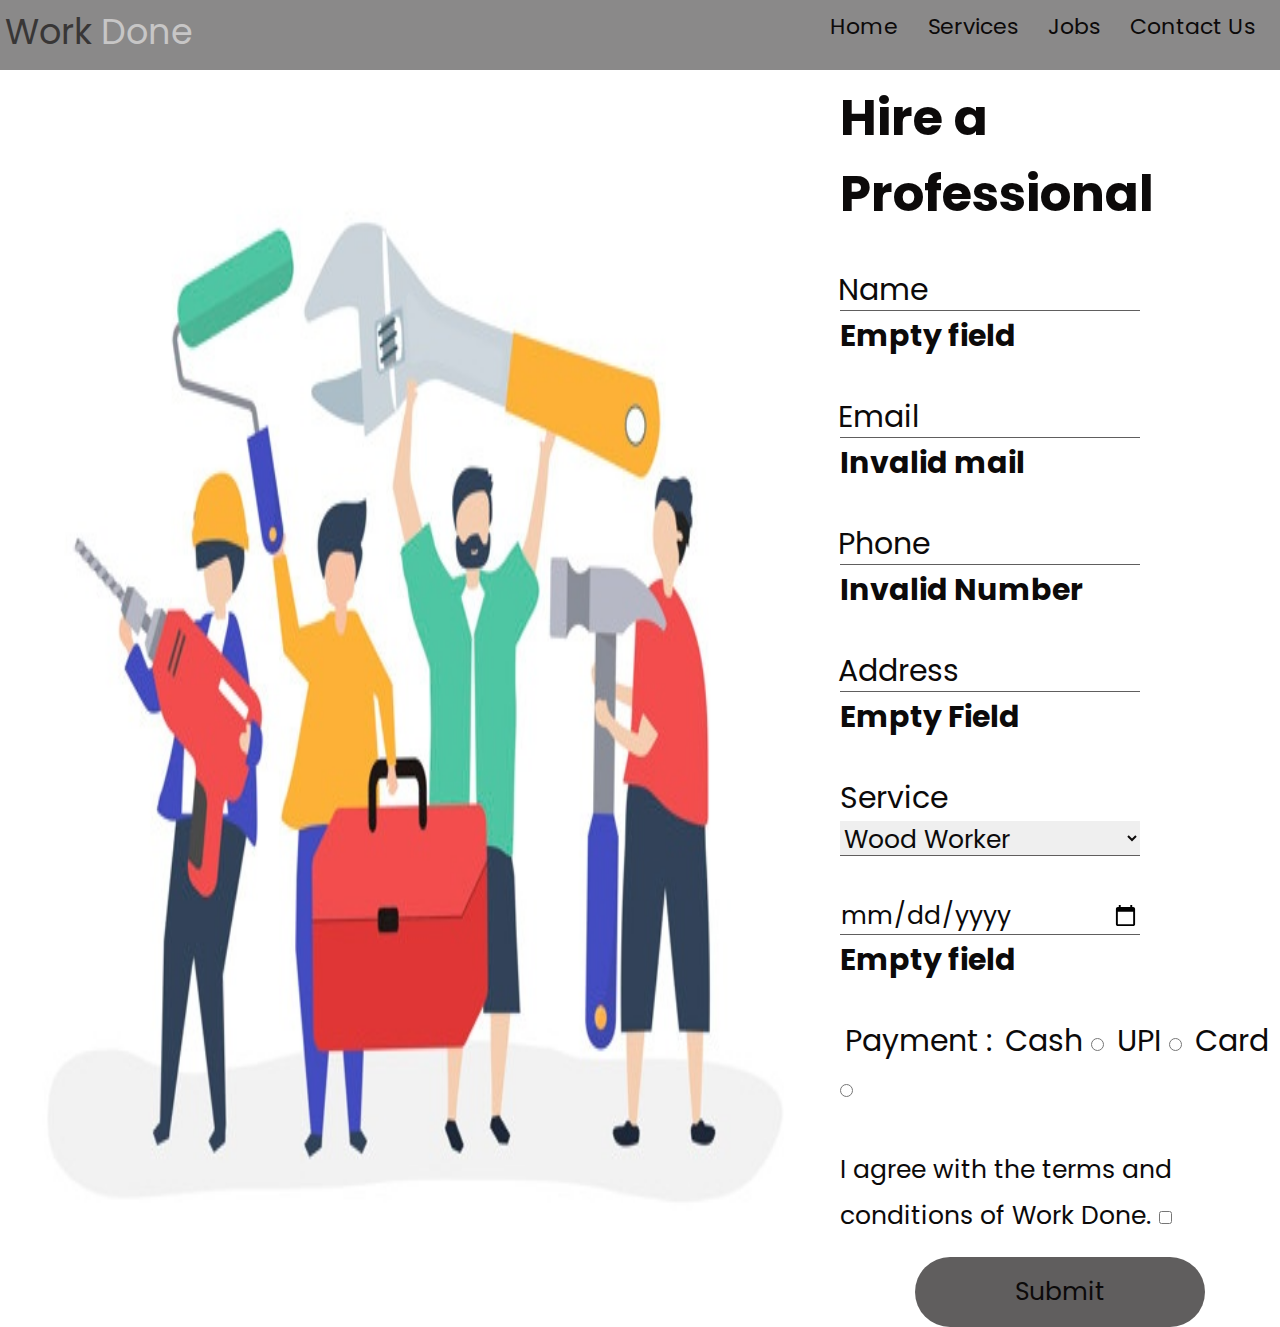
<file: hire.html>
<!DOCTYPE html>
<html lang="en">

<head>
    <meta charset="UTF-8">
    <meta http-equiv="X-UA-Compatible" content="IE=edge">
    <meta name="viewport" content="width=device-width, initial-scale=1.0">
    <title>Document</title>
    <link rel="icon" href="./icons/logo.png">

    <link rel="stylesheet" href="hire.css">
    <script src="hire.js"></script>
</head>

<body>

    <section class="navbar">

        <div class="logo">
            <span id="sp1">Work</span>
            <span id="sp2">Done</span>

        </div>


        <div id="slidebar">
            <div id="toggle" onclick="show()">

                <span></span>
                <span></span>
                <span></span>

            </div>

            <ul class="ul">
                <li> <a onclick="show()" href="./index.html">Home</a></li>

                <li> <a onclick="show()" href="./index.html">Services</a></li>

                <li> <a onclick="show()" href="./index.htm">Jobs</a></li>

                <li> <a href="./index.htm">Contact Us</a></li>

            </ul>
        </div>




    </section>


    <section class="hr">

        <img src="./icons/page2pic1.webp" alt="">

        <div class="details">
            <h1>
                Hire a Professional
            </h1>


            <form class="frm" action="">

                <div class="d">
                    <input type="text" oninput="error1()" required name="" class="inp" id="name1">
                    <label for="" id="name2" class="lab">Name</label>
                    <h4 class="err" id="n">Empty field</h4>
                </div>
                <div class="d">

                    <input oninput="error2()" type="text" required name="" class="inp" id="mail1">
                    <label for="" id="mail2" class="lab">Email</label>

                    <h4 class="err" id="m">Invalid mail</h4>

                </div>
                <div class="d">
                    <input oninput="error3()" type="text" required name="" class="inp" id="num1">
                    <label for="" id="num2" class="lab">Phone</label>
                    <h4 class="err" id="no">Invalid Number</h4>
                </div>
                <div class="d">
                    <input oninput="error4()" type="text" required name="" class="inp" id="add1">
                    <label for="" id="add2" class="lab">Address</label>

                    <h4 class="err" id="a">Empty Field</h4>


                </div>
                <div id="servv" class="d"> <label for="" id="ser2" class="lab3">Service</label>
                    <select name="" required selected="none" class="inp" id="ser1">
                           
                            <option value=""  >Wood Worker</option>
                            <option  value="">Cleaner & Hyginist</option>
                            <option value="">Builder & Mason</option>
                            <option value="">Cook & Maid</option>
                            <option value="">Driver & Mech</option>
                            <option value="">Electric Expert</option>
                            <option value=""> Watch-man & Gaurd </option>
                            <option value="">Plumber & PipeFitter</option>
                            <option value="">Salon & Parlors</option>
                        </select>

                </div>
                <div class="d">
                    <input oninput="error5()" type="date" class="inp" id="dat1">
                    <h4 class="err" id="d">Empty field</h4>
                </div>
                <div id="pay" class="d">
                    <label for="mode" class="lab2">Payment : </label>

                    <label class="lab2" for="">Cash</label> <input class="md" type="radio" name="pay">

                    <label class="lab2">UPI</label> <input class="md" type="radio" name="pay">
                    <label class="lab2">Card</label> <input class="md" type="radio" name="pay">
                </div>


                <div class="d">
                    <label id="lab2" for="">I agree with the terms and conditions of Work Done.</label>
                    <input value="yes" type="checkbox" name="" id="cb"> <span class="ferror">
                    </div>
 
<button  id="btn" type="submit">Submit</button>
</form>



               
        

        </div>

        

    </section>













</body>

</html>
</file>
<file: hire.css>
@import url(https://fonts.googleapis.com/css2?family=Poppins:wght@400;500;600;700&display=swap);
html {
    scroll-behavior: smooth;
}

* {
    padding: 0;
    margin: 0;
    font-family: Poppins;
    color: #0c0a0a;
}

.navbar {
    display: flex;
    padding: 5px;
    z-index: 2;
}

.navbar ul {
    position: absolute;
    display: flex;
    right: 10px;
    margin-right: 5px;
    align-items: center;
    top: 10px;
}

.navbar ul li {
    padding-left: 10px;
    list-style: none;
}

.navbar ul li a {
    text-decoration: none;
    font-size: 22px;
    padding: 10px;
}

.navbar ul li a:hover {
    transition: 0.5s;
    text-decoration: 6px underline #e03e59;
    ;
}

.logo {
    position: absolute;
    font-size: 35px;
}

.logo #sp1 {
    color: rgb(56 54 54);
}

.logo #sp2 {
    color: rgb(199, 198, 198);
}

.navbar::before {
    content: "";
    background-color: rgb(138, 137, 137);
    position: absolute;
    top: 0px;
    left: 0px;
    height: 70px;
    width: 100%;
    z-index: -1;
}

.hr {
    position: relative;
    top: 70px;
    display: flex;
}

.hr img {
    width: 100%;
}

.hr .details h1 {
    font-size: 50px;
}

.frm div {
    margin-top: 35px;
    font-size: 30px;
}

.inp {
    width: 300px;
    height: 35px;
    font-size: 25px;
    border: none;
    border-bottom: 1px solid #605e5e;
}

.lab {
    position: relative;
    left: -310px;
    top: 0px;
    pointer-events: none;
    transition: 0.5s;
}

#lab2 {
    font-size: 25px;
}

#pay label {
    padding-left: 5px;
}

.inp:focus~label {
    top: -30px;
    color: #e03e59;
    border: none;
}

.inp:valid~label {
    top: -30px;
}

#servv {
    display: flex;
    flex-direction: column;
}

#btn {
    font-size: 25px;
    display: block;
    position: relative;
    height: 70px;
    width: 290px;
    background-color: rgb(96, 94, 94);
    border-radius: 35px;
    top: 20px;
    margin: auto;
    border-style: none;
}

#btn:hover {
    background-color: #e03e59;
    transition: 0.5s;
}


/* for tablets */

@media screen and (max-width: 1220px) {
    .hr {
        flex-direction: column-reverse;
    }
    .hr img {
        width: 100%;
    }
    .details {
        padding-left: 20px;
    }
}


/* for mobile phones */

@media screen and (max-width: 650px) {
    .navbar {
        position: relative;
        flex-direction: row-reverse;
    }
    .navbar::before {
        position: fixed;
    }
    .navbar .logo {
        position: fixed;
        z-index: 2;
    }
    .navbar ul {
        top: 70px;
        position: absolute;
        display: flex;
        flex-direction: column;
        list-style: none;
        margin-left: 2.5px;
        right: 0px;
        margin-top: 29px;
    }
    .navbar ul li a {
        margin-top: 30px;
        padding-top: 10px;
        padding: 10px;
        display: block;
    }
    #slidebar #toggle {
        position: fixed;
        top: 15px;
        left: 15px;
    }
    #toggle span {
        height: 5px;
        width: 40px;
        background-color: #0c0a0a;
        ;
        display: block;
        margin-top: 4px;
        z-index: 0;
    }
    #slidebar {
        position: absolute;
        width: 300px;
        height: 100%;
        background: #000000d1;
        left: -330px;
        transition: .4s;
        z-index: 1;
        top: 0px;
    }
    #slidebar.active {
        left: -100px;
        position: fixed;
    }
    .inp {
        width: 260px;
        height: 25px;
        font-size: 15px;
        border: none;
        border-bottom: 1px solid #605e5e;
    }
    .lab {
        position: relative;
        left: -270px;
        top: 0px;
        pointer-events: none;
        transition: 0.5s;
    }
    .frm div {
        margin-top: 25px;
        font-size: 15px;
    }
    .inp:focus~label {
        top: -25px;
        color: #e03e59;
        border: none;
    }
    .inp:valid~label {
        top: -25px;
    }
    #servv {
        font-size: 15px;
    }
    #lab2 {
        font-size: 15px;
    }
    #btn {
        height: 50px;
        width: 200px;
        font-size: 25px;
    }
}
</file>
